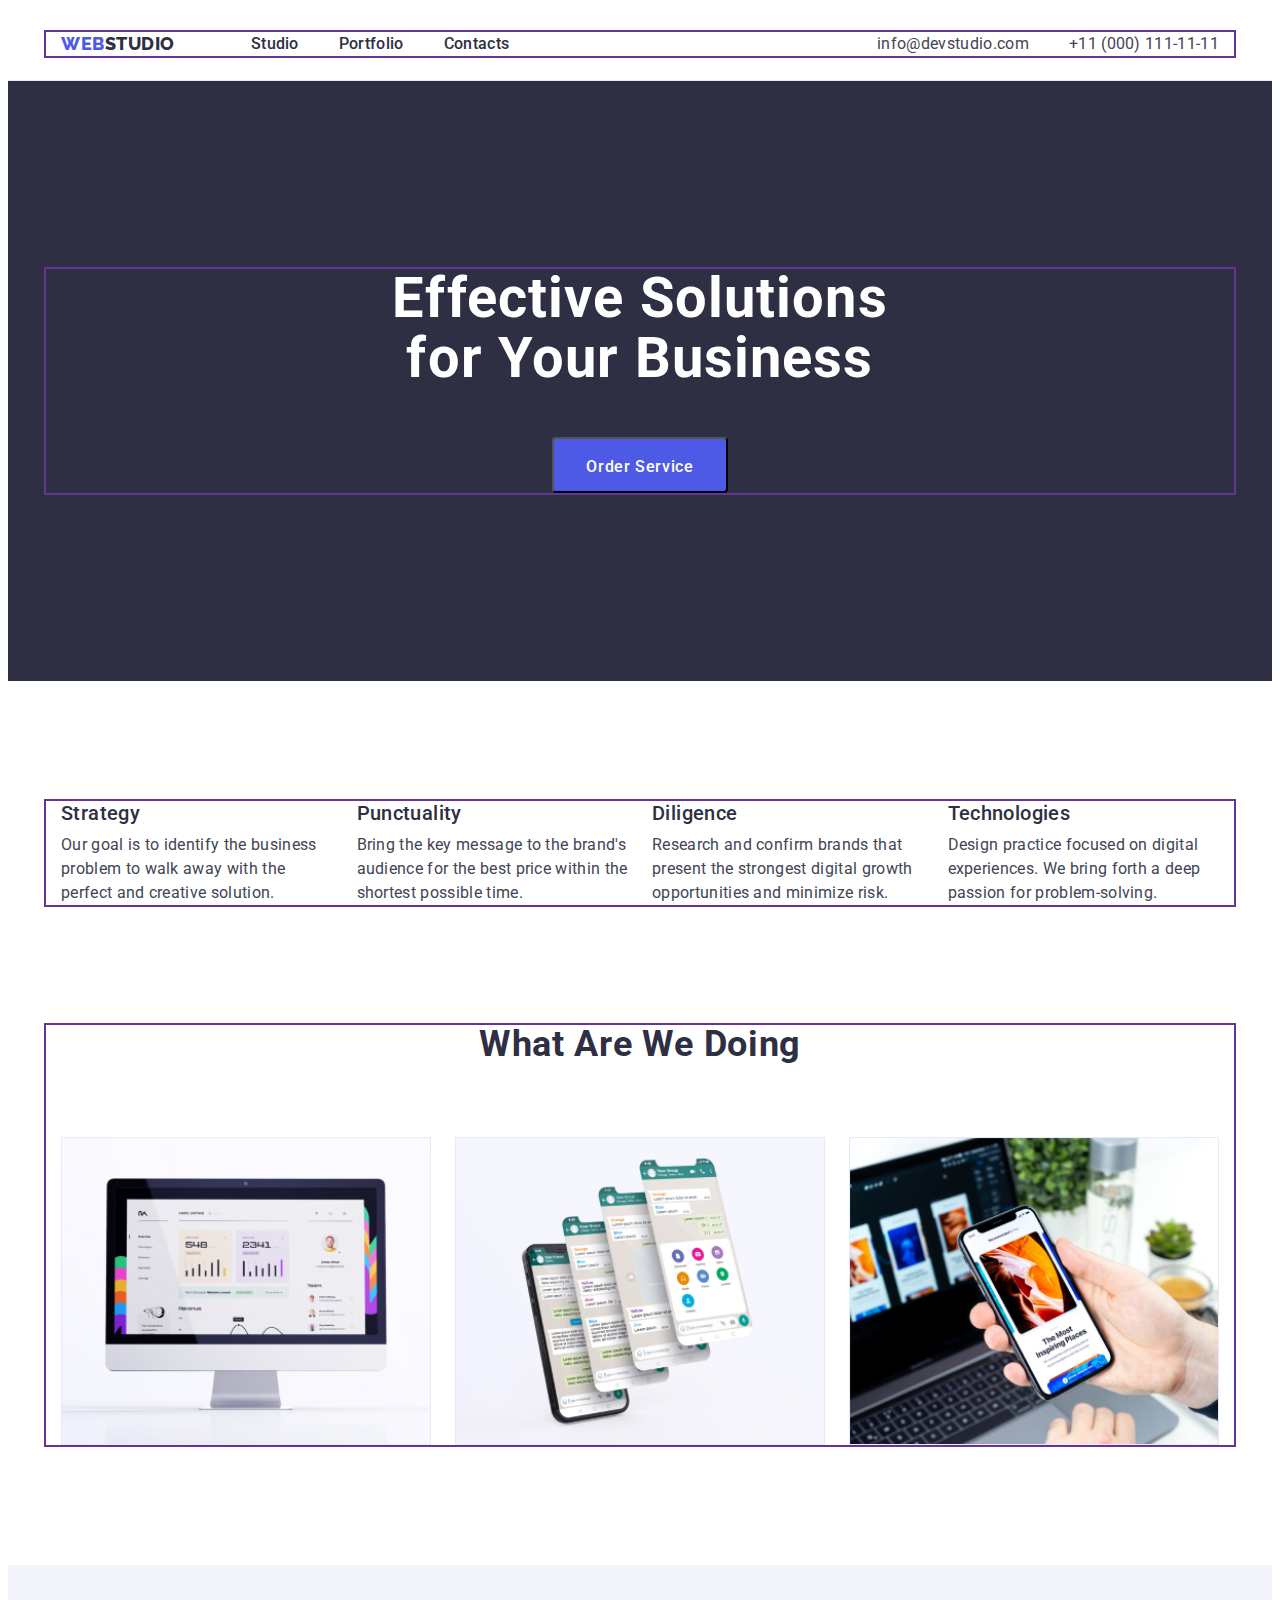
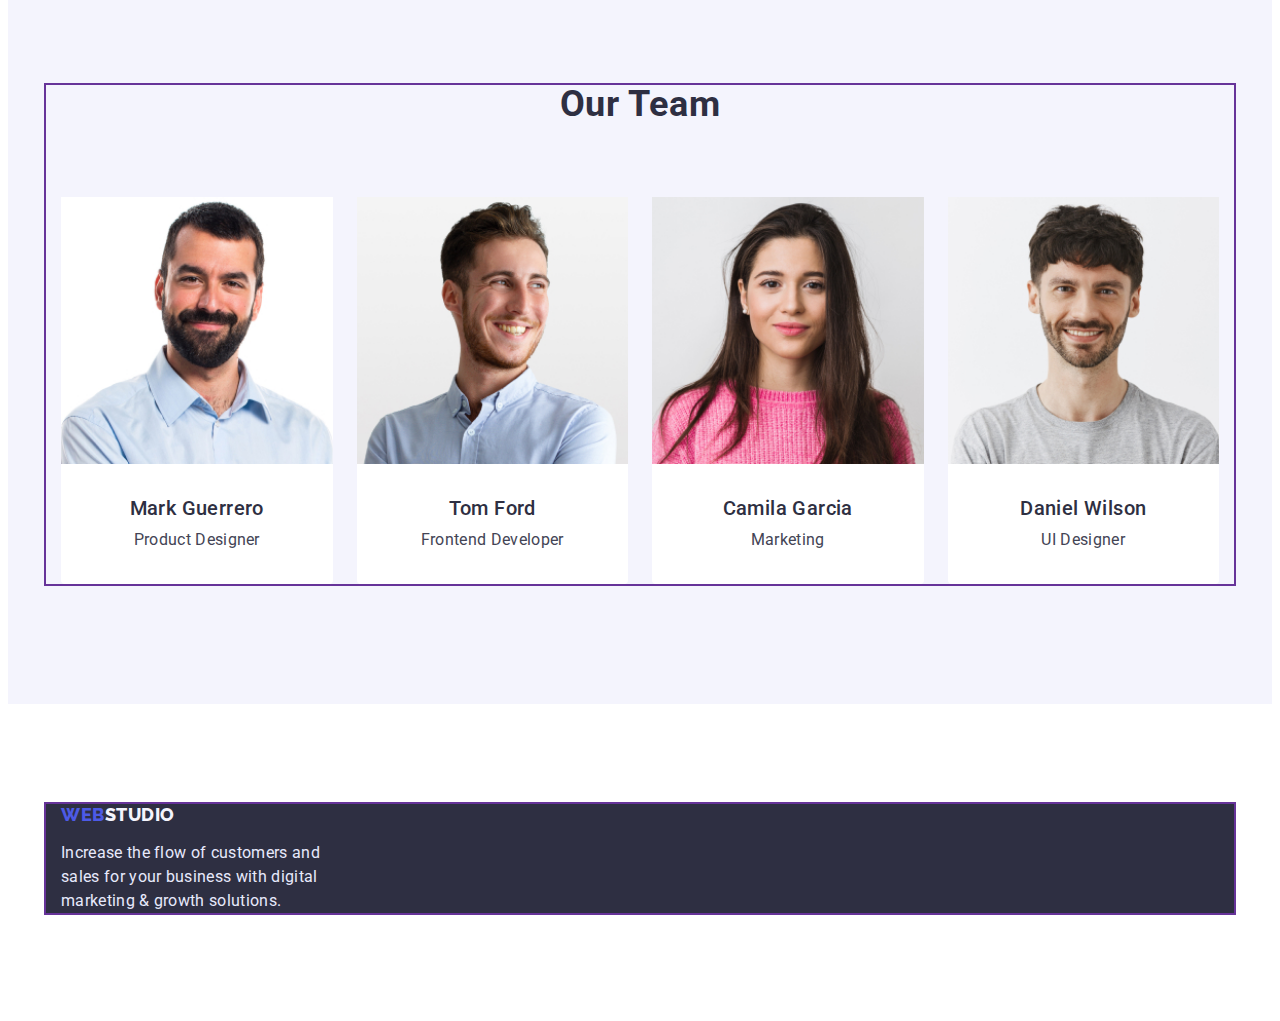
<file: index.html>
<!DOCTYPE html>
<html lang="en">
  <!-----HEAD: meta, title name, fonts, install css ----------->
  <head>
    <meta charset="UTF-8" />
    <meta http-equiv="X-UA-Compatible" content="IE=edge" />
    <meta name="viewport" content="width=device-width, initial-scale=1.0" />

    <title>WebStudio</title>

    <link rel="preconnect" href="https://fonts.googleapis.com" />
    <link rel="preconnect" href="https://fonts.gstatic.com" crossorigin />
    <link
      href="https://fonts.googleapis.com/css2?family=Raleway:wght@800&family=Roboto:wght@400;500;700;900&display=swap"
      rel="stylesheet"
    />

    <link
      rel="stylesheet"
      href="https://cdnjs.cloudflare.com/ajax/libs/modern-normalize/1.1.0/modern-normalize.min.css"
      integrity="sha512-wpPYUAdjBVSE4KJnH1VR1HeZfpl1ub8YT/NKx4PuQ5NmX2tKuGu6U/JRp5y+Y8XG2tV+wKQpNHVUX03MfMFn9Q=="
      crossorigin="anonymous"
      referrerpolicy="no-referrer"
    />

    <link rel="stylesheet" href="./css/styles.css" />
  </head>

  <!----------------BODY: header, main (section0-3), footer---->
  <body>
    <!----------------Header: logo, navigation, adress---->
    <header class="header">
      <div class="container header-container">
        <nav class="header-navigation">
          <a href="./index.html" class="header-logo-accent link">
            Web<span class="header-logo">Studio</span>
          </a>

          <ul class="header-list list">
            <li class="header-item">
              <a href="./index.html" class="header-link link"> Studio </a>
            </li>
            <li class="header-item">
              <a href="./portfolio.html" class="header-link link">
                Portfolio
              </a>
            </li>
            <li class="header-item">
              <a href="" class="header-link link"> Contacts </a>
            </li>
          </ul>
        </nav>

        <address>
          <ul class="header-contacts list">
            <li>
              <a href="mailto:info@devstudio.com" class="header-contacts link"
                >info@devstudio.com</a
              >
            </li>
            <li>
              <a href="tel:+110001111111" class="header-contacts link"
                >+11 (000) 111-11-11</a
              >
            </li>
          </ul>
        </address>
      </div>
    </header>

    <!-----------Main: section0 hero, button------------------>
    <main class="main">
      <section class="hero">
        <div class="container hero-container">
          <h1 class="hero-title">Effective Solutions for Your Business</h1>
          <button type="button" class="hero-btn">Order Service</button>
        </div>
      </section>

      <!------------Main: section1 (Our Features)-------------->
      <section class="features">
        <div class="container features-conteiner">
          <h2 class="features-caption visually-hidden">Our Features</h2>
          <ul class="features-list list">
            <li class="features-item">
              <h3 class="features-title title">Strategy</h3>
              <p class="features-text text">
                Our goal is to identify the business problem to walk away with
                the perfect and creative solution.
              </p>
            </li>

            <li class="features-item">
              <h3 class="features-title title">Punctuality</h3>
              <p class="features-text text">
                Bring the key message to the brand's audience for the best price
                within the shortest possible time.
              </p>
            </li>

            <li class="features-item">
              <h3 class="features-title title">Diligence</h3>
              <p class="features-text text">
                Research and confirm brands that present the strongest digital
                growth opportunities and minimize risk.
              </p>
            </li>

            <li class="features-item">
              <h3 class="features-title title">Technologies</h3>
              <p class="features-text text">
                Design practice focused on digital experiences. We bring forth a
                deep passion for problem-solving.
              </p>
            </li>
          </ul>
        </div>
      </section>

      <!--------Main: section2 What are we doing -------------->
      <section class="work section">
        <div class="container work-container">
          <h2 class="work-caption">What are we doing</h2>
          <ul class="work-list list">
            <li class="work-item">
              <img
                src="./images/computer.jpg"
                alt="computer"
                width="360"
                height="300"
              />
            </li>

            <li class="work-item">
              <img
                src="./images/mobile.jpg"
                alt="mobile"
                width="360"
                height="300"
              />
            </li>

            <li class="work-item">
              <img
                src="./images/computer-mobile.jpg"
                alt="computer and mobile"
                width="360"
                height="300"
              />
            </li>
          </ul>
        </div>
      </section>

      <!-----------Main: section3 Our Team ------------------>
      <section class="team section">
        <div class="container team-container">
          <h2 class="team-caption">Our Team</h2>
          <ul class="team-list list">
            <li class="team-list-item">
              <img src="./images/mark.jpg" alt="member" width="264" />
              <div class="team-content">
                <h3 class="team-title title">Mark Guerrero</h3>
                <p class="team-text text">Product Designer</p>
              </div>
            </li>

            <li class="team-list-item">
              <img src="./images/tom.jpg" alt="member" width="264" />
              <div class="team-content">
                <h3 class="team-title title">Tom Ford</h3>
                <p class="team-text text">Frontend Developer</p>
              </div>
            </li>

            <li class="team-list-item">
              <img src="./images/camila.jpg" alt="member" width="264" />
              <div class="team-content">
                <h3 class="team-title title">Camila Garcia</h3>
                <p class="team-text text">Marketing</p>
              </div>
            </li>

            <li class="team-list-item">
              <img src="./images/daniel.jpg" alt="member" width="264" />
              <div class="team-content">
                <h3 class="team-title title">Daniel Wilson</h3>
                <p class="team-text text">UI Designer</p>
              </div>
            </li>
          </ul>
        </div>
      </section>
    </main>

    <!-------------Footer: logo, text ------------------------->
    <footer class="footer">
      <div class="container footer-container">
        <a href="#WebStudio" class="footer-logo-accent link">
          Web <span class="footer-logo">Studio</span>
        </a>
        <p class="footer-text">
          Increase the flow of customers and sales for your business with
          digital marketing &#38; growth solutions.
        </p>
      </div>
    </footer>
  </body>
</html>
</file>
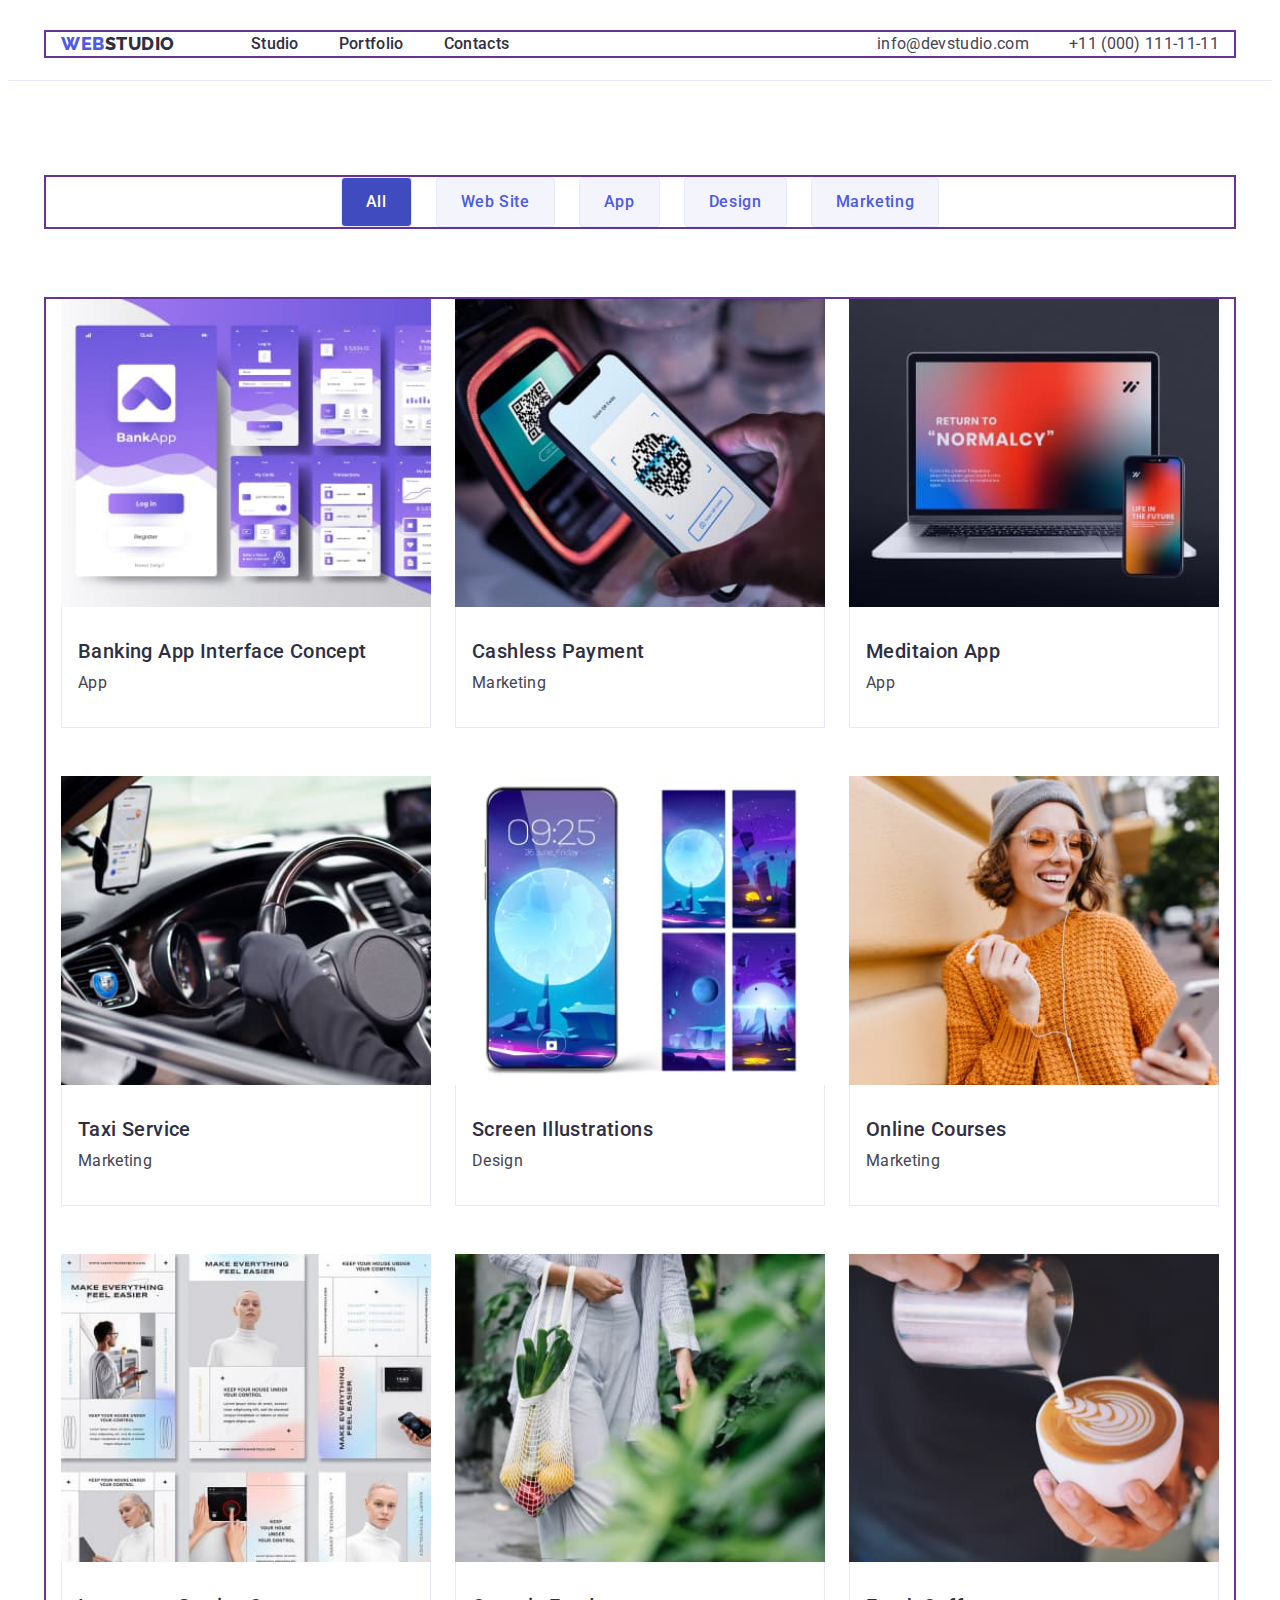
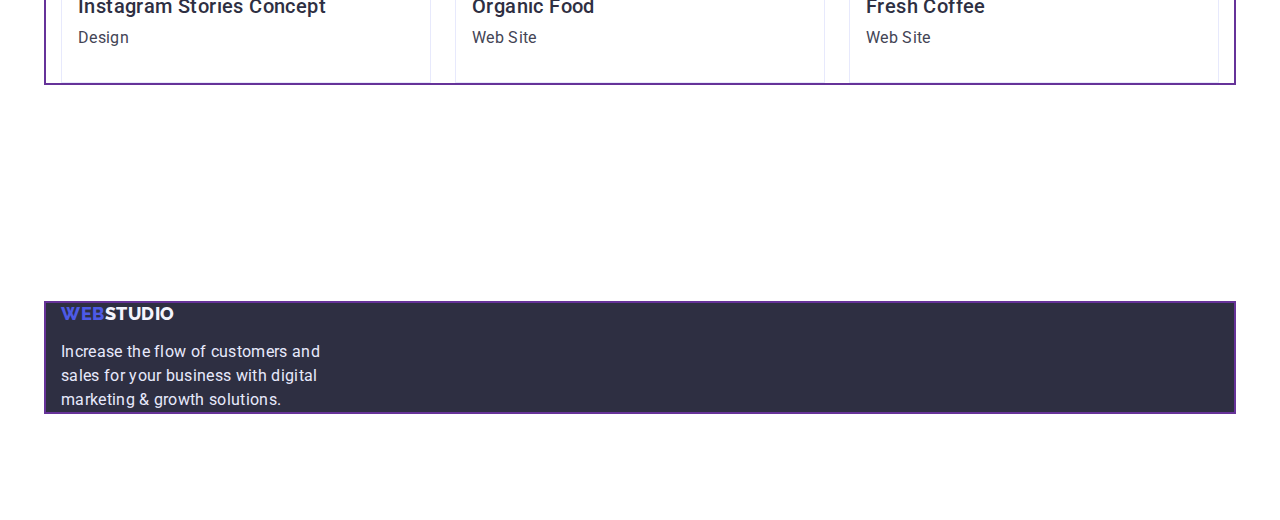
<file: portfolio.html>
<!DOCTYPE html>
<html lang="en">
  <!-----------HEAD: meta, title name, fonts, install css ----->
  <head>
    <meta charset="UTF-8" />
    <meta http-equiv="X-UA-Compatible" content="IE=edge" />
    <meta name="viewport" content="width=device-width, initial-scale=1.0" />

    <title>WebStudio</title>

    <link rel="preconnect" href="https://fonts.googleapis.com" />
    <link rel="preconnect" href="https://fonts.gstatic.com" crossorigin />
    <link
      href="https://fonts.googleapis.com/css2?family=Raleway:wght@800&family=Roboto:wght@400;500;700;900&display=swap"
      rel="stylesheet"
    />

    <link
      rel="stylesheet"
      href="https://cdnjs.cloudflare.com/ajax/libs/modern-normalize/1.1.0/modern-normalize.min.css"
      integrity="sha512-wpPYUAdjBVSE4KJnH1VR1HeZfpl1ub8YT/NKx4PuQ5NmX2tKuGu6U/JRp5y+Y8XG2tV+wKQpNHVUX03MfMFn9Q=="
      crossorigin="anonymous"
      referrerpolicy="no-referrer"
    />

    <link rel="stylesheet" href="./css/styles.css" />
  </head>
  <!-------------BODY: header, main (section0-3), footer------->
  <body>
    <!---------Header: logo, navigation, adress---------------->
    <header class="header">
      <div class="container header-container">
        <nav class="header-navigation">
          <a href="./index.html" class="header-logo-accent link">
            Web<span class="header-logo">Studio</span>
          </a>

          <ul class="header-list list">
            <li class="header-item">
              <a href="./index.html" class="header-link link"> Studio </a>
            </li>
            <li class="header-item">
              <a href="./portfolio.html" class="header-link link">
                Portfolio
              </a>
            </li>
            <li class="header-item">
              <a href="" class="header-link link"> Contacts </a>
            </li>
          </ul>
        </nav>

        <address>
          <ul class="header-contacts list">
            <li>
              <a href="mailto:info@devstudio.com" class="header-contacts link"
                >info@devstudio.com</a
              >
            </li>
            <li>
              <a href="tel:+110001111111" class="header-contacts link"
                >+11 (000) 111-11-11</a
              >
            </li>
          </ul>
        </address>
      </div>
    </header>

    <!---------Main: section (Filter, Our Portfolio)----------->
    <main class="main">
      <section class="filter-portfolio">
        <div class="container filter-container">
          <ul class="filter-list list">
            <li>
              <button type="button" class="filter-item current">All</button>
            </li>
            <li><button type="button" class="filter-item">Web Site</button></li>
            <li><button type="button" class="filter-item">App</button></li>
            <li><button type="button" class="filter-item">Design</button></li>
            <li>
              <button type="button" class="filter-item">Marketing</button>
            </li>
          </ul>
        </div>

        <h2 class="portfolio-caption visually-hidden">Our Portfolio</h2>

        <div class="container portfolio-container">
          <ul class="portfolio-list list">
            <li class="portfolio-item">
              <img src="./images/img1.jpg" alt="product" width="360" />
              <div class="portfolio-content">
                <h3 class="portfolio-title title">
                  Banking App Interface Concept
                </h3>
                <p class="portfolio-text text">App</p>
              </div>
            </li>

            <li class="portfolio-item">
              <img src="./images/img2.jpg" alt="product" width="360" />
              <div class="portfolio-content">
                <h3 class="portfolio-title title">Cashless Payment</h3>
                <p class="portfolio-text text">Marketing</p>
              </div>
            </li>

            <li class="portfolio-item">
              <img src="./images/img3.jpg" alt="product" width="360" />
              <div class="portfolio-content">
                <h3 class="portfolio-title title">Meditaion App</h3>
                <p class="portfolio-text text">App</p>
              </div>
            </li>

            <li class="portfolio-item">
              <img src="./images/img4.jpg" alt="product" width="360" />
              <div class="portfolio-content">
                <h3 class="portfolio-title title">Taxi Service</h3>
                <p class="portfolio-text text">Marketing</p>
              </div>
            </li>

            <li class="portfolio-item">
              <img src="./images/img5.jpg" alt="product" width="360" />
              <div class="portfolio-content">
                <h3 class="portfolio-title title">Screen Illustrations</h3>
                <p class="portfolio-text text">Design</p>
              </div>
            </li>

            <li class="portfolio-item">
              <img src="./images/img6.jpg" alt="product" width="360" />
              <div class="portfolio-content">
                <h3 class="portfolio-title title">Online Courses</h3>
                <p class="portfolio-text text">Marketing</p>
              </div>
            </li>

            <li class="portfolio-item">
              <img src="./images/img7.jpg" alt="product" width="360" />
              <div class="portfolio-content">
                <h3 class="portfolio-title title">Instagram Stories Concept</h3>
                <p class="portfolio-text text">Design</p>
              </div>
            </li>

            <li class="portfolio-item">
              <img src="./images/img8.jpg" alt="product" width="360" />
              <div class="portfolio-content">
                <h3 class="portfolio-title title">Organic Food</h3>
                <p class="portfolio-text text">Web Site</p>
              </div>
            </li>

            <li class="portfolio-item">
              <img src="./images/img9.jpg" alt="product" width="360" />
              <div class="portfolio-content">
                <h3 class="portfolio-title title">Fresh Coffee</h3>
                <p class="portfolio-text text">Web Site</p>
              </div>
            </li>
          </ul>
        </div>
      </section>
    </main>

    <!--------------Footer: logo, text ------------------------>
    <footer class="footer">
      <div class="container footer-container">
        <a href="#WebStudio" class="footer-logo-accent link">
          Web <span class="footer-logo">Studio</span>
        </a>
        <p class="footer-text">
          Increase the flow of customers and sales for your business with
          digital marketing &#38; growth solutions.
        </p>
      </div>
    </footer>
  </body>
</html>
</file>
<file: css/styles.css>
/* <!--------------------HEAD: meta, title name, fonts, install css ----------------------> */
/* ----------------------BODY: header, main (section0-3), footer---------------------------- */

body {
  font-family: "roboto", sans-serif;
  color: var(--text-contacts-color);
}

:root {
  --accent-color: #4d5ae5;
  --hover-focus-color: #404bbf;
  --title-logo-link-color: #2e2f42;
  --team-work-caption-color: #2e2f42;
  --text-contacts-color: #434455;
  --hero-title-btn-color: #ffffff;
  --footer-logo-color: #f4f4fd;
  --footer-text-color: #e7e9fc;

  --hero-footer-bgc: #2e2f42;
  --hero-btn-bgc: #4d5ae5;
  --team-bgc: #f4f4fd;
  --team-list-item-bgc: #ffffff;
  --filter-item-bgc: #f4f4fd;
}

.title {
  font-weight: 500;
  font-size: 20px;
  line-height: 1.2;
  letter-spacing: 0.02em;
  color: var(--title-logo-link-color);

  margin-bottom: 8px;
}

.text {
  font-size: 16px;
  line-height: 1.5;
  letter-spacing: 0.02em;
}

.visually-hidden {
  position: absolute;
  white-space: nowrap;
  width: 1px;
  height: 1px;
  overflow: hidden;
  border: 0;
  padding: 0;
  clip: rect(0 0 0 0);
  clip-path: inset(50%);
  margin: -1px;
}

.list {
  list-style: none;
}
.link {
  text-decoration: none;
}

button {
  cursor: pointer;
}

img {
  display: block;
  width: 100%;
  height: auto;
}

.section {
  padding-top: 120px;
  padding-bottom: 120px;
}

.container {
  max-width: calc(1128px + 15px + 15px);
  padding-left: 15px;
  padding-right: 15px;
  margin-left: auto;
  margin-right: auto;
  outline: 2px solid rebeccapurple;
}

h1,
h2,
h3,
h4,
h5,
h6,
p {
  margin: 0;
}

ul {
  margin: 0;
  padding-left: 0;
}

/* ----------------------Header: logo, navigation, adress----------------------------- */
.header {
  padding-top: 24px;
  padding-bottom: 24px;

  border-bottom: 1px solid #e7e9fc;
}

.header-container {
  display: flex;
  align-items: center;
}

.header-navigation {
  display: flex;
  margin-right: auto;
}

.header-logo-accent {
  font-family: "raleway", sans-serif;
  font-weight: 800;
  font-size: 18px;
  line-height: 1.33;
  letter-spacing: 0.03em;
  text-transform: uppercase;

  color: var(--accent-color);
  margin-right: 76px;
}

.header-logo {
  font-family: "raleway", sans-serif;
  font-weight: 800;
  font-size: 18px;
  line-height: 1.33;
  letter-spacing: 0.03em;
  text-transform: uppercase;

  color: var(--title-logo-link-color);
}

.header-list {
  display: flex;
  gap: 40px;
}
.header-item {
}

.header-link {
  font-weight: 500;
  font-size: 16px;
  line-height: 1.5;
  letter-spacing: 0.02em;

  color: var(--title-logo-link-color);
}

.header-link:hover,
.header-link:focus {
  color: var(--hover-focus-color);
}
.header-contacts:hover,
.header-contacts:focus {
  color: var(--hover-focus-color);
}
.header-contacts {
  font-style: normal;
  font-size: 16px;
  line-height: 1.5;
  letter-spacing: 0.02em;

  color: var(--text-contacts-color);

  display: flex;
  gap: 40px;
}

/* --------------------- Main: section0 hero, button ----------------------------- */
.main {
}

.hero {
  padding-top: 188px;
  padding-bottom: 188px;

  background-color: var(--hero-footer-bgc);
}

.hero-container {
}
.hero-title {
  font-size: 56px;
  line-height: 1.07;
  text-align: center;
  letter-spacing: 0.02em;

  color: var(--hero-title-btn-color);

  max-width: 500px;
  margin: 0 auto;
  margin-bottom: 48px;
}

.hero-btn {
  min-width: 169px;
  height: 56px;

  font-family: inherit;
  font-style: normal;
  font-weight: 500;
  font-size: 16px;
  line-height: 1.5;
  letter-spacing: 0.04em;

  color: var(--hero-title-btn-color);
  background-color: var(--hero-btn-bgc);

  border-radius: 4px;
  padding: 16px 32px;

  display: block;
  margin: 0 auto;
}

.hero-btn:hover,
.hero-btn:focus {
  color: var(--hover-focus-color);
}
/* ---------------------Main: section1 (Our Features)-------------------------- */
.features {
  padding-top: 120px;
}

.features-container {
}

.features-caption {
}
.visually-hidden {
}
.features-list {
  display: flex;
  gap: 24px;
}

.features-item {
  width: calc((100% - 72px) / 4);
}

/* ---------------------Main: section2 What are we doing -------------------------- */
.work {
}
.work-container {
}

.work-caption,
.team-caption {
  font-size: 36px;
  line-height: 1.11;
  text-align: center;
  letter-spacing: 0.02em;
  text-transform: capitalize;

  color: var(--team-work-caption-color);

  margin-bottom: 72px;
}

.work-list {
  display: flex;
  gap: 24px;
}
.work-item {
  width: calc((100% - 48px) / 3);
}

/* ---------------------Main: section3 Our Team -------------------------- */
.team {
  background-color: var(--team-bgc);
}

.team-container {
}

.team-caption {
}
.team-list {
  display: flex;
  gap: 24px;
}
.team-list-item {
  width: calc((100% - 72px) / 4);

  border-radius: 0px 0px 4px 4px;

  background-color: var(--team-list-item-bgc);
}

.team-content {
  padding-top: 32px;
  padding-bottom: 32px;
}

.team-title {
  text-align: center;
}
.team-text {
  text-align: center;
}

/* ---------------------Footer: logo, text -------------------------- */
.footer {
  padding-top: 100px;
  padding-bottom: 100px;
}
.footer-container {
  background-color: var(--hero-footer-bgc);
}
.footer-logo-accent {
  font-family: "raleway", sans-serif;
  font-weight: 800;
  font-size: 18px;
  line-height: 1.17;
  letter-spacing: 0.03em;
  text-transform: uppercase;

  display: flex;
  align-items: center;

  color: var(--accent-color);
}

.footer-logo {
  font-family: "raleway", sans-serif;
  font-weight: 800;
  font-size: 18px;
  line-height: 1.17;
  letter-spacing: 0.03em;
  text-transform: uppercase;

  color: var(--footer-logo-color);
}

.footer-text {
  font-size: 16px;
  line-height: 1.5;
  letter-spacing: 0.02em;

  color: var(--footer-text-color);

  margin-top: 16px;
  max-width: 264px;
}

/* ----------------------------second page PORTFOLIO---------------------------------------- */

/* ---------------------Main: section (Filter, Our Portfolio)-----------------------------*/
.main {
}
.filter-portfolio {
  padding-top: 96px;
  padding-bottom: 120px;
}

.filter-list {
  margin-bottom: 72px;

  display: flex;
  justify-content: center;
  align-items: center;
  gap: 24px;
}

.filter-container {
}

.portfolio-container {}

.filter-item {
  font-family: inherit;
  font-style: normal;
  font-weight: 500;
  font-size: 16px;
  line-height: 1.5;
  letter-spacing: 0.04em;

  color: var(--accent-color);
  background-color: var(--filter-item-bgc);

  border: 1px solid #e7e9fc;
  border-radius: 4px;

  padding: 12px 24px;
}

.current {
  color: var(--hero-title-btn-color);
  background-color: var(--hover-focus-color);
}
.filter-item:hover,
.filter-item:focus {
  color: var(--hover-focus-color);
}
.portfolio-caption {
}
.visually-hidden {
}
.portfolio-list {
  display: flex;
  flex-wrap: wrap;
  column-gap: 24px;
  row-gap: 48px;
}

.portfolio-item {
  width: calc((100% - 48px) / 3);
}
.portfolio-content {
  padding-top: 32px;
  padding-bottom: 32px;
  padding-left: 16px;

  border-right: 1px solid #e7e9fc;
  border-bottom: 1px solid #e7e9fc;
  border-left: 1px solid #e7e9fc;
}
.portfolio-title {
}
.portfolio-text {
}
</file>
